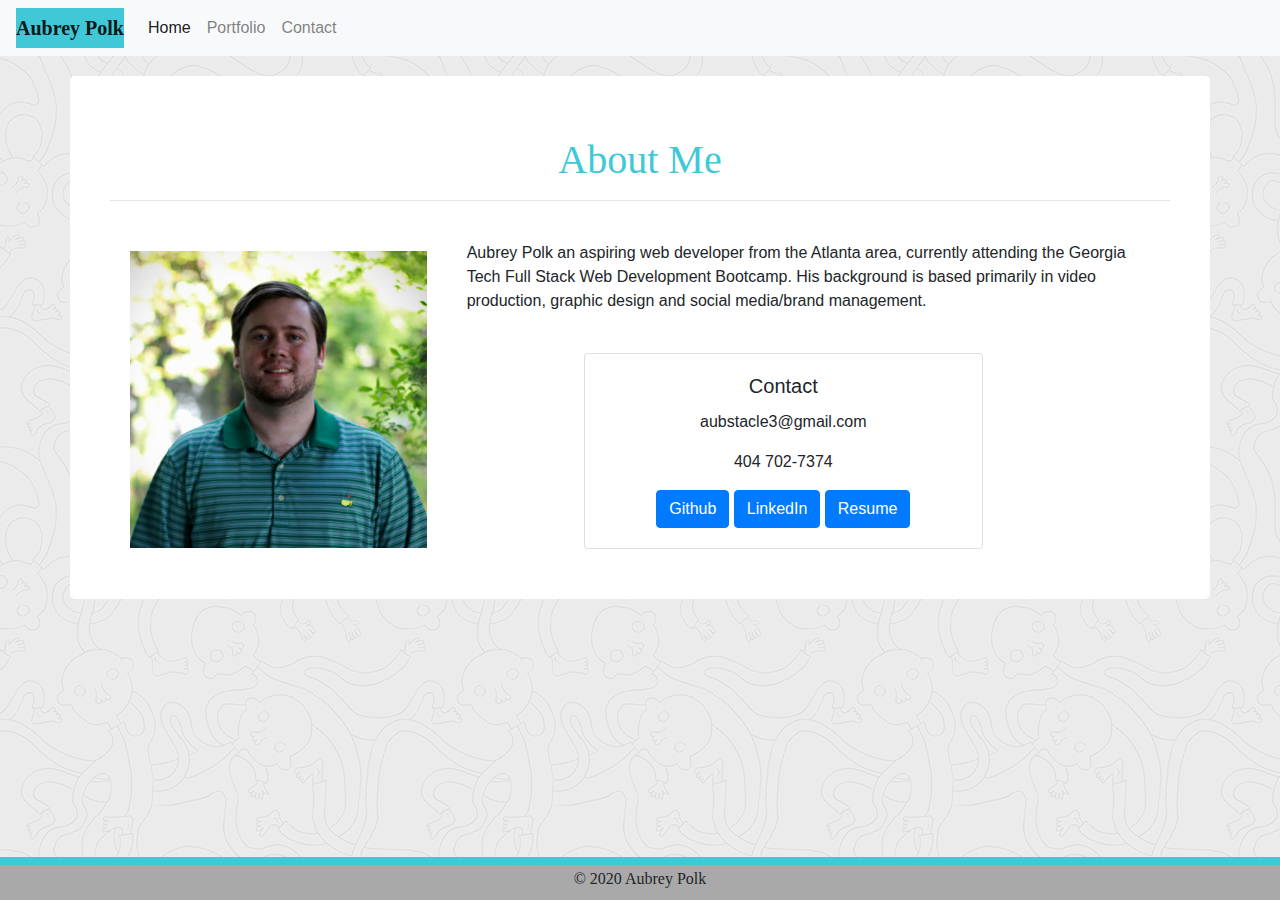
<file: index.html>
<!DOCTYPE html>
<html class="no-js" lang="en">
  <head>
    <meta charset="utf-8" />
    <meta http-equiv="X-UA-Compatible" content="IE=edge" />
    <title>Aubrey Polk's Webpage</title>
    <meta name="description" content="" />
    <meta name="viewport" content="width=device-width, initial-scale=1" />
    <link rel="stylesheet" href="./assets/css/style.css" />
    <link
      rel="stylesheet"
      href="https://stackpath.bootstrapcdn.com/bootstrap/4.5.2/css/bootstrap.min.css"
      integrity="sha384-JcKb8q3iqJ61gNV9KGb8thSsNjpSL0n8PARn9HuZOnIxN0hoP+VmmDGMN5t9UJ0Z"
      crossorigin="anonymous"
    />
    <!-- ^^Bootstrap stylesheet link^^ -->
  </head>

  <!-- I COULDN'T GET MY CSS BODY SEMANTIC ELEMENT TO SUCCESSFULLY DISPLAY THE REPEATED BACKGROUND IN ANY FASHION, SO I HAD TO PUT THE BACKGROUND IMAGE HERE -->
  <body background="./assets/images/ignasi_pattern_s.png">
    <!-- beginning of navbar -->
    <nav class="navbar navbar-expand-lg navbar-light bg-light">
      <a class="navbar-brand" href="#">Aubrey Polk</a>
      <button
        class="navbar-toggler"
        type="button"
        data-toggle="collapse"
        data-target="#navbarNavAltMarkup"
        aria-controls="navbarNavAltMarkup"
        aria-expanded="false"
        aria-label="Toggle navigation"
      >
        <span class="navbar-toggler-icon"></span>
      </button>
      <div class="collapse navbar-collapse" id="navbarNavAltMarkup">
        <div class="navbar-nav">
          <a class="nav-link active" href="#"
            >Home <span class="sr-only">(current)</span></a
          >
          <a class="nav-link" href="./portfolio.html">Portfolio</a>
          <a class="nav-link" href="./contact.html">Contact</a>
        </div>
      </div>
    </nav>
    <!-- navbar end -->

    <div class="container">
      <div class="row">
        <div class="col-sm-12">
          <div class="page-header text-center">
            <h1>About Me</h1>
            <hr />
          </div>
          <div class="row">
            <div class="col-sm-4">
              <img src="assets/images/profpic.jpeg" alt="Profile-Pic" />
            </div>
            <div class="col-sm-8">
              <p>
                Aubrey Polk an aspiring web developer from the Atlanta area,
                currently attending the Georgia Tech Full Stack Web Development
                Bootcamp. His background is based primarily in video production,
                graphic design and social media/brand management.
              </p>

              <div class="row">
                <div class="col-sm-2"></div>
                  <div class="col-sm-8">
                  <div class="card text-center d-flex justify-content-center">
                    <div class="card-body">
                      <h5 class="card-title">Contact</h5>
                      <p class="card-text">
                        aubstacle3@gmail.com
                      </p>
                      <p>404 702-7374</p>
                      <a
                        href="https://github.com/aubstacle"
                        class="btn btn-primary"
                        target="_blank"
                        >Github</a
                      >
                      <a
                        href="https://www.linkedin.com/in/aubrey-polk-70886456/"
                        class="btn btn-primary"
                        target="_blank"
                        >LinkedIn</a
                      >
                      <a
                      href="https://drive.google.com/file/d/1D-9uIqe_oijHkCecwfrboDOep30YvlM8/view?usp=sharing"
                      class="btn btn-primary"
                      target="_blank"
                      >Resume</a
                      >
                    </div>
                    </div>
                  </div>
                </div>
              </div>
            </div>
          </div>
        </div>
      </div>
    </div>
  </body>

  <!-- license footer -->
  <footer>
    <h6>&copy; 2020 Aubrey Polk</h6>
  </footer>
</html>
</file>
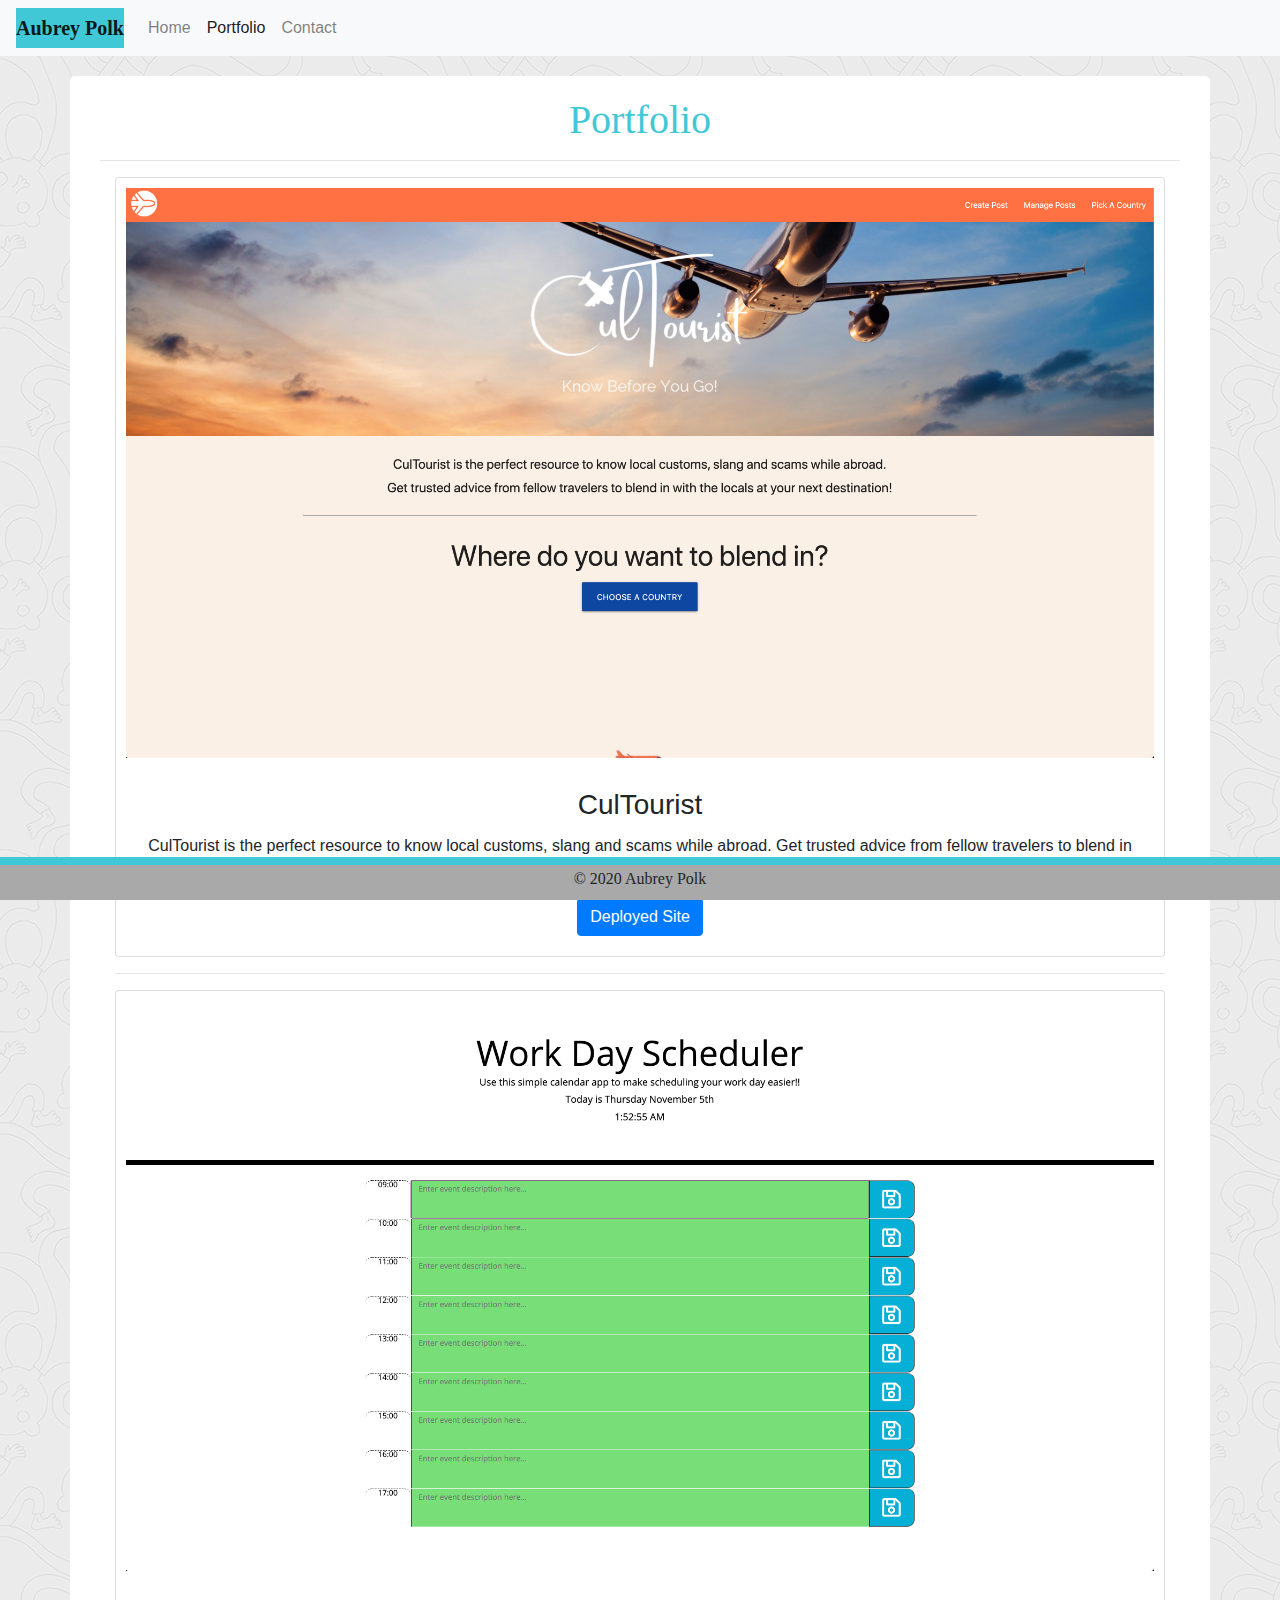
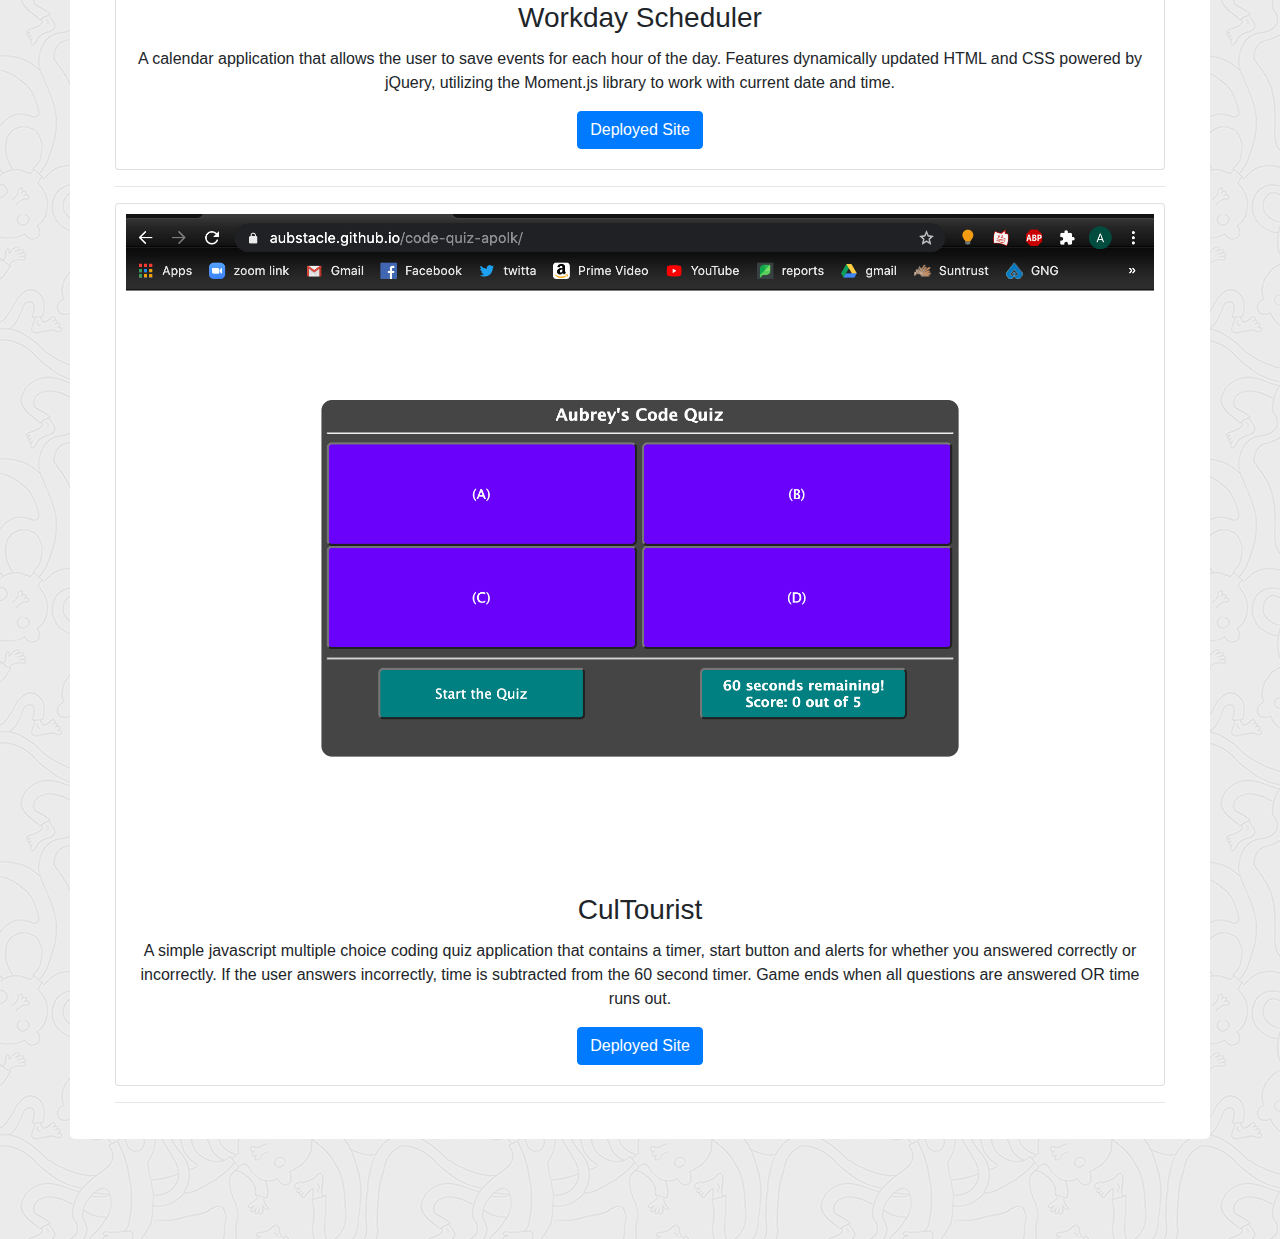
<file: portfolio.html>
<!DOCTYPE html>
<html class="no-js" lang="en">
  <head>
    <meta charset="utf-8" />
    <meta http-equiv="X-UA-Compatible" content="IE=edge" />
    <title>Aubrey Polk</title>
    <meta name="description" content="" />
    <meta name="viewport" content="width=device-width, initial-scale=1" />
    <link rel="stylesheet" href="./assets/css/style.css" />
    <link
      rel="stylesheet"
      href="https://stackpath.bootstrapcdn.com/bootstrap/4.5.2/css/bootstrap.min.css"
      integrity="sha384-JcKb8q3iqJ61gNV9KGb8thSsNjpSL0n8PARn9HuZOnIxN0hoP+VmmDGMN5t9UJ0Z"
      crossorigin="anonymous"
    />
  </head>

  <body background="./assets/images/ignasi_pattern_s.png">
    <!-- beginning of navbar -->
    <nav class="navbar navbar-expand-lg navbar-light bg-light">
      <a class="navbar-brand" href="index.html">Aubrey Polk</a>
      <div class="collapse navbar-collapse" id="navbarNavAltMarkup">
        <div class="navbar-nav">
          <a class="nav-link" href="./index.html"
            >Home <span class="sr-only">(current)</span></a
          >
          <a class="nav-link active" href="#">Portfolio</a>
          <a class="nav-link" href="./contact.html">Contact</a>
        </div>
      </div>
    </nav>
    <!-- end of navbar -->

    <!-- beginning of portfolio container -->
    <div class="container">
      <div class="col-sm-12">
        <div class="page-header text-center">
          <h1>Portfolio</h1>
          <hr />
        </div>
        <div class="col-sm-12">
          <div class="card text-center">
            <img
              class="card-img-top"
              src="./assets/images/cultourist.png"
              alt="Card image cap"
            />
            <div class="card-body">
              <h3 class="card-title">CulTourist</h3>
              <p class="card-text">
                CulTourist is the perfect resource to know local customs, slang
                and scams while abroad. Get trusted advice from fellow travelers
                to blend in with the locals at your next destination!
              </p>
              <a
                href="https://cultourist.herokuapp.com/"
                class="btn btn-primary"
                >Deployed Site</a
              >
            </div>
          </div>
          <hr />
          <div class="card text-center">
            <img
              class="card-img-top"
              src="./assets/images/WorkdayScheduler.png"
              alt="Card image cap"
            />
            <div class="card-body">
              <h3 class="card-title">Workday Scheduler</h3>
              <p class="card-text">
                A calendar application that allows the user to save events for
                each hour of the day. Features dynamically updated HTML and CSS
                powered by jQuery, utilizing the Moment.js library to work with
                current date and time.
              </p>
              <a
                href="https://aubstacle.github.io/apolk-workday-scheduler/"
                class="btn btn-primary"
                >Deployed Site</a
              >
            </div>
          </div>
          <hr />
          <div class="card text-center">
            <img
              class="card-img-top"
              src="./assets/images/start-page.png"
              alt="Card image cap"
            />
            <div class="card-body">
              <h3 class="card-title">CulTourist</h3>
              <p class="card-text">
                A simple javascript multiple choice coding quiz application that
                contains a timer, start button and alerts for whether you
                answered correctly or incorrectly. If the user answers
                incorrectly, time is subtracted from the 60 second timer. Game
                ends when all questions are answered OR time runs out.
              </p>
              <a
                href="https://aubstacle.github.io/code-quiz-apolk/"
                class="btn btn-primary"
                >Deployed Site</a
              >
            </div>
          </div>
          <hr />
        </div>
      </div>
    </div>
  </body>

  <footer>
    <h6>&copy; 2020 Aubrey Polk</h6>
  </footer>
</html>
</file>
<file: assets/css/style.css>
.navbar-brand {
  background-color: #40c8d7;
  font-family: Georgia, "Times New Roman", Times, serif;
  font-weight: bold;
  color: blue;
}
/* (changed font to times new roman serif font throughout) */

h1 {
  color: #40c8d7;
  font-weight: bolder;
  font-family: Georgia, "Times New Roman", Times, serif;
}

img {
  max-width: 100%;
  height: auto;
  display:flex;
  padding: 10px;
}

.row {
  background-color: white;
  margin-top: 30px;
  width: 100%;
  padding: 10px;
}

/* Fixed position so we can always see the footer */
footer {
  position: fixed;
  font-family: Georgia, "Times New Roman", Times, serif;
  left: 0;
  bottom: 0;
  width: 100%;
  border-top: 8px solid #40c8d7;
  background-color: darkgrey;
  padding: 4px 0;
  text-align: center;
}

/* style the 'contact me' form */
input[type="text"],
select,
textarea {
  width: 100%; /* Full width */
  padding: 12px; /* Some padding */
  border: 1px solid #ccc; /* Gray border */
  border-radius: 4px; /* Rounded borders */
  box-sizing: border-box; /* Make sure that padding and width stays in place */
  margin-top: 6px; /* Add a top margin */
  margin-bottom: 16px; /* Bottom margin */
  resize: vertical; /* Allow the user to vertically resize the textarea (not horizontally) */
  font-family: Georgia, "Times New Roman", Times, serif;
}

/* Style the submit button with a specific background color etc */
input[type="submit"] {
  background-color: #40c8d7;
  color: white;
  padding: 12px 20px;
  border: none;
  border-radius: 4px;
  cursor: pointer;
  font-family: Georgia, "Times New Roman", Times, serif;
}

/* When moving the mouse over the submit button, add a darker green color */
input[type="submit"]:hover {
  background-color: #40c8d7;
  font-family: Georgia, "Times New Roman", Times, serif;
}

/* Add a background color and some padding around the form */
.container {
  border-radius: 5px;
  background-color: white;
  padding: 20px;
  margin-top: 20px;
  justify-content: center;
  display: flex;
  margin-bottom: 100px;
}
</file>
